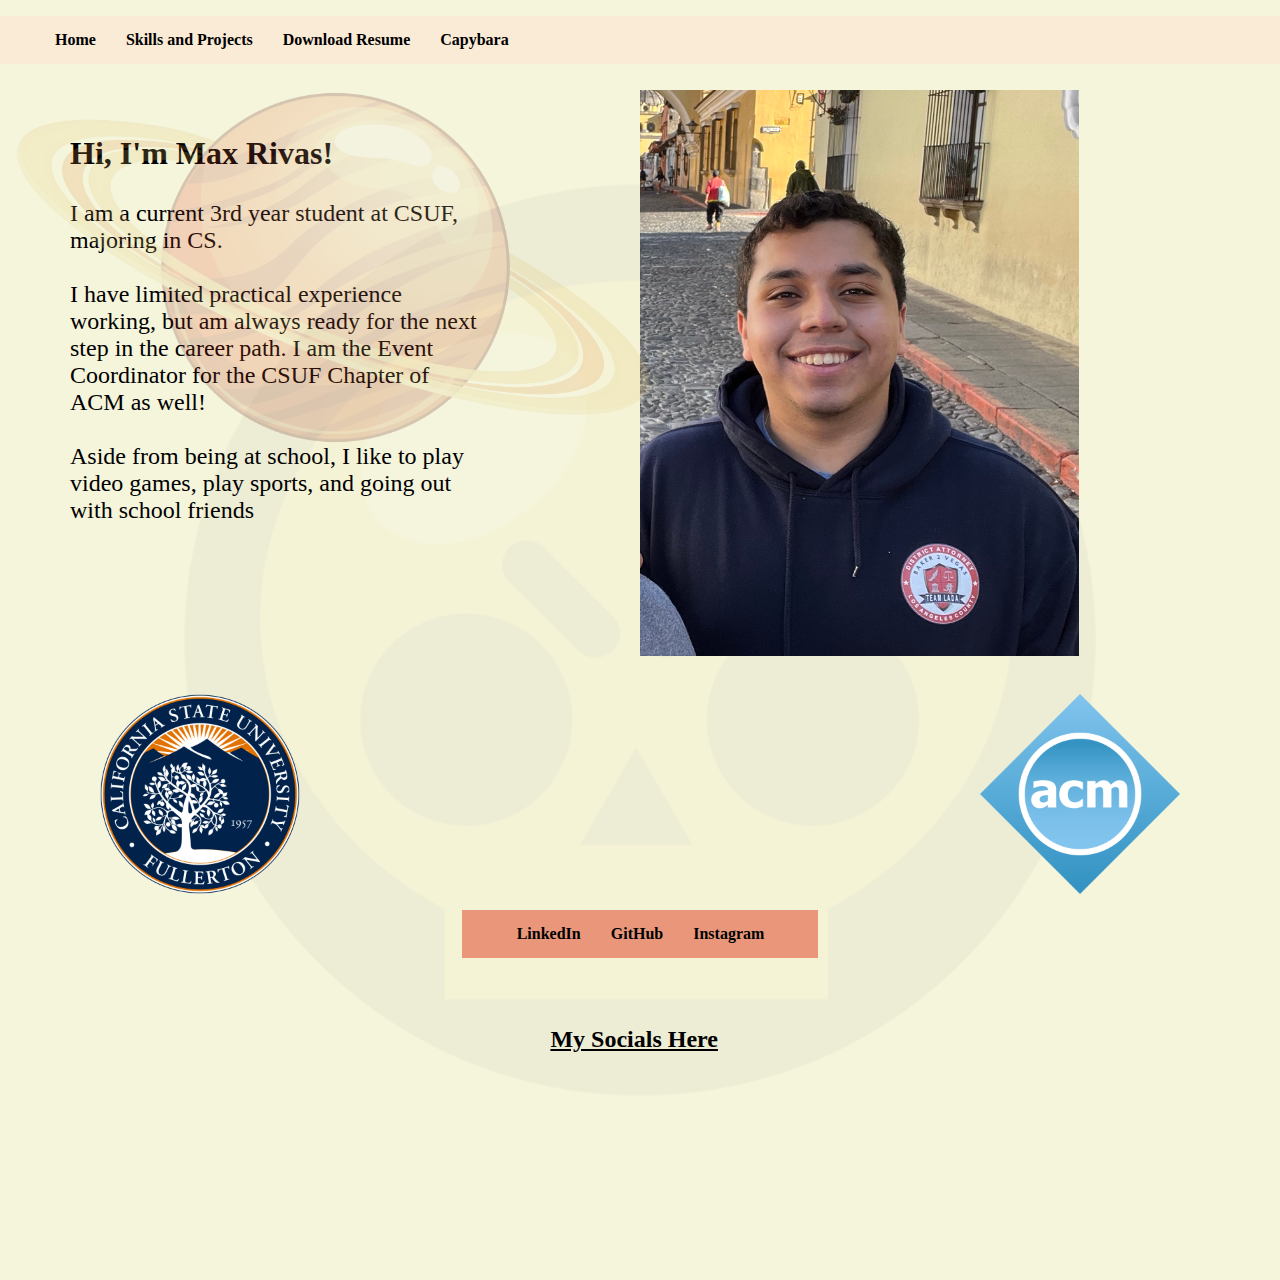
<file: index.html>
<!DOCTYPE html>
<html lang="en">
    <head>
        <meta charset="UTF-8">
        <meta name="viewport" content="width=device-width, initial-scale=1.0">
        <title>Max's Portfolio</title>
        <link rel="stylesheet" href="cssFinal.css">
    </head>
    <body>
        <nav class="navigationbar">
            <ul>
                <li><a href="index.html">Home</a></li>
                <li><a href="s&p.html">Skills and Projects</a></li>
                <li><a href="./Static/Resume.pdf.png" download="My_Resume.png">Download Resume</a></li>
                <li><a href="capybara.html">Capybara</a></li>
            </ul>
        </nav>
        <div id = "Welcome">Hi, I'm Max Rivas!</div>
        <div id = "bio">I am a current 3rd year student at 
            CSUF, majoring in CS.<br><br>I have limited practical
            experience working, but am always ready for the
            next step in the career path. I am the Event 
            Coordinator for the CSUF Chapter of ACM as well!
            <br><br>Aside from being at school, 
            I like to play video games,
            play sports, and going out with school friends</div>
        <div class="me"><img src="./Static/IMG_8209.png"></div>
        <div id = "brawl"> <img src="./Static/brawl_logo.png" alt ="Brawl Stars Logo"></div>
        <div class = "flex">
            <img src="./Static/CSUF.png">
            <img src="./Static/acm.png">
        </div>

        <div class="connections">
            <nav class ="socials">
                <ul>
                    <li><a href="https://www.linkedin.com/in/me/" target="blank">LinkedIn</a></li>
                    <li><a href="https://github.com/Mrivas0331" target="blank">GitHub</a></li>
                    <li><a href="https://www.instagram.com/mrivasss23/" target="blank">Instagram</a></li>
                </ul>
            </nav>
        </div>
        <div id = "planet"><img src="./Static/Saturn_PNG_Clip_Art-3006.png"></div>
        <div id="mysocials"><u>My Socials Here</u></div>
        <script src="jsFinal.js"></script>
    </body> 
</html>
</file>
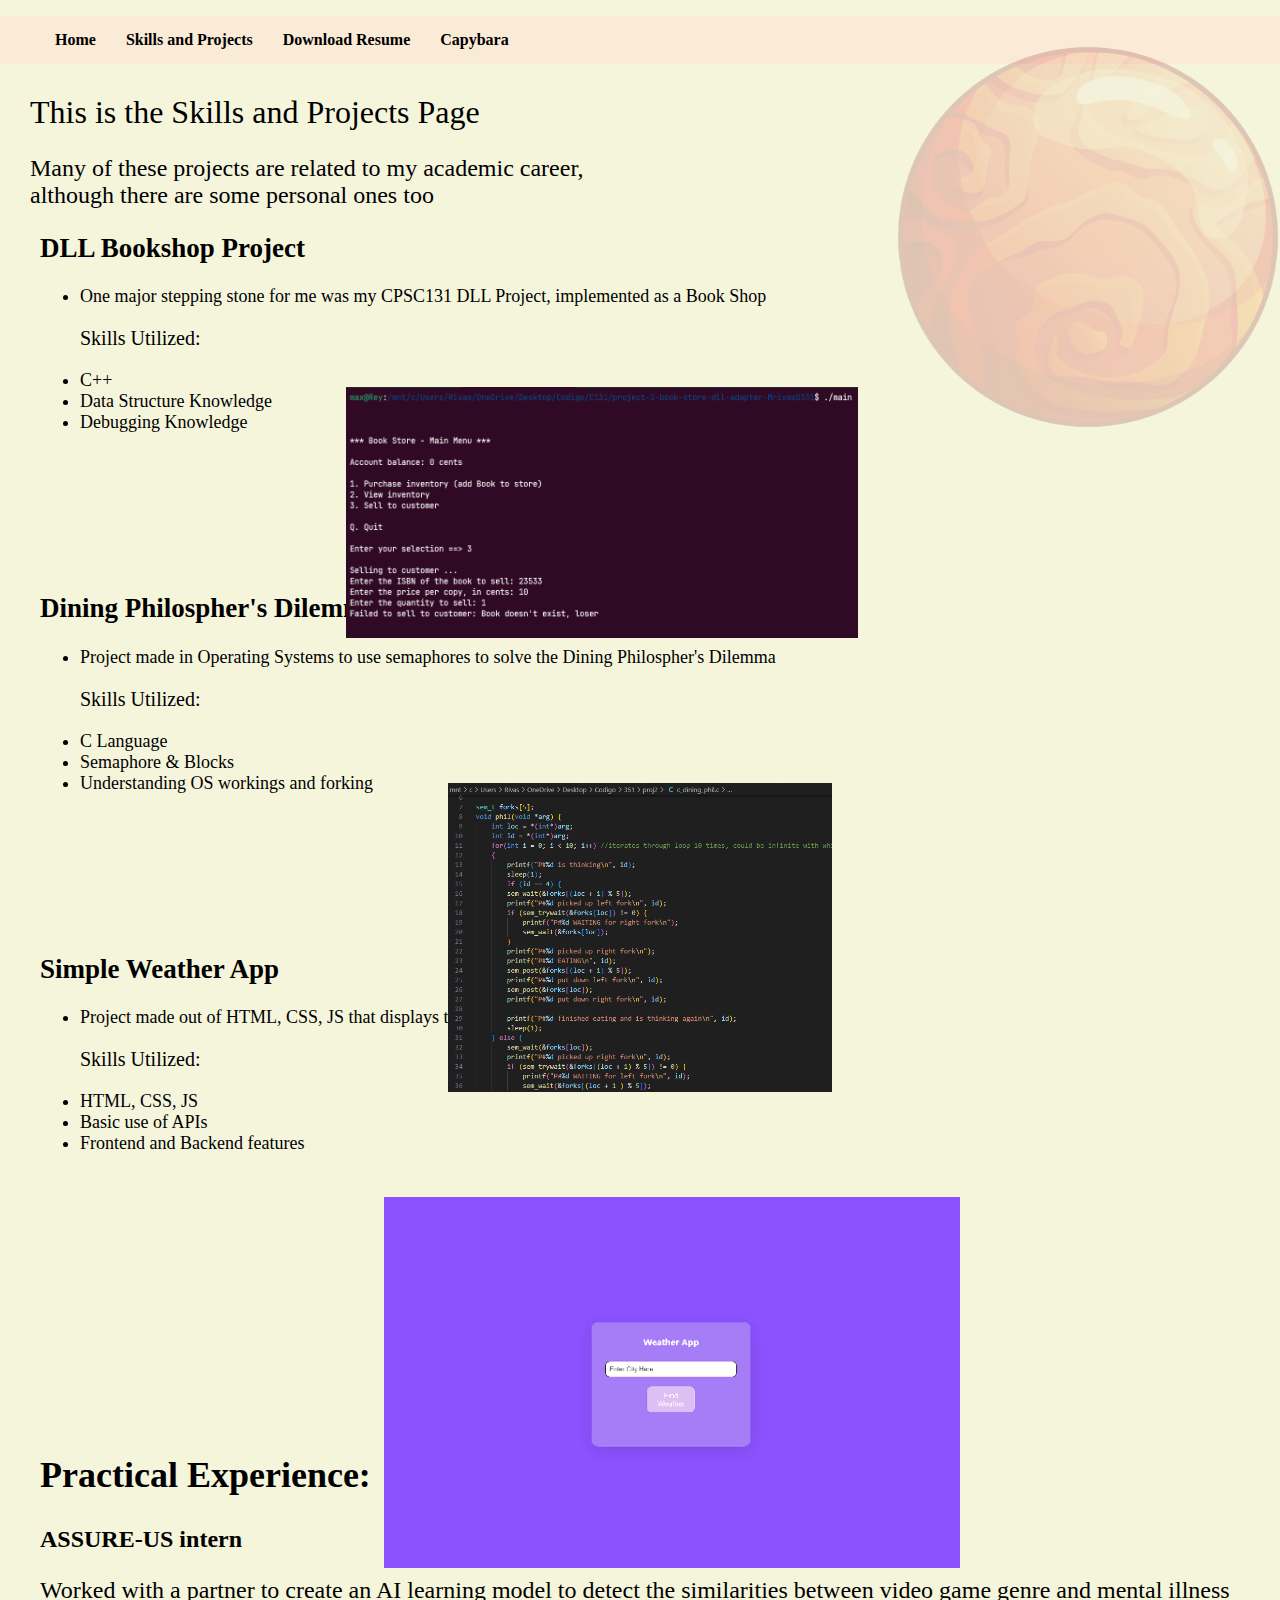
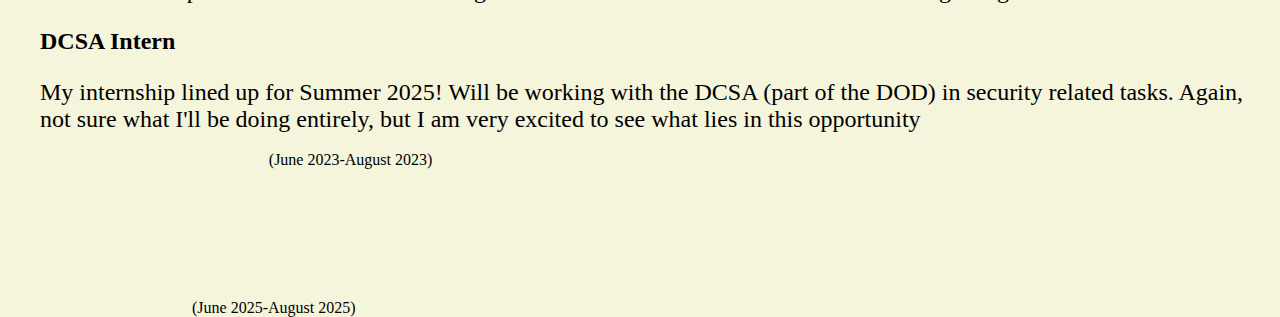
<file: s&p.html>
<!DOCTYPE html>
<html lang="en">
    <head>
        <meta charset="UTF-8">
        <meta name="viewport" content="width=device-width, initial-scale=1.0">
        <title>Max's Portfolio</title>
        <link rel="stylesheet" href="s&p.css">
    </head>
    <body>
        <nav class="navigationbar">
            <ul>
                <li><a href="index.html">Home</a></li>
                <li><a href="s&p.html">Skills and Projects</a></li>
                <li><a href="./Static/Resume.pdf.png" download="My_Resume.png">Download Resume</a></li>
                <li><a href="capybara.html">Capybara</a></li>
            </ul>
        </nav>
        <div class = "Opening"><div id = "Welcome">This is the Skills and Projects Page</div>
        <p>Many of these projects are related to my academic career, although there are some personal ones too</p></div>
        <div class="projects">
            <div id ="proj_title"><h2>DLL Bookshop Project</h2></div>
            <div id="listies"><ul><li>One major stepping stone for me was my CPSC131 DLL Project, implemented as a Book Shop</li></ul></div>
            <div id="listies"><p>Skills Utilized: <ul><li>C++</li><li>Data Structure Knowledge</li><li>Debugging Knowledge</li></ul></p></div>
            <div id="dll"><img src="./Static/image.png"></div>
            <div id ="proj_title2"><h2>Dining Philospher's Dilemma</h2></div>
            <div id="listies"><ul><li>Project made in Operating Systems to use semaphores to solve the Dining Philospher's Dilemma</li></ul></div>
            <div id="listies"><p>Skills Utilized: <ul><li>C Language</li><li>Semaphore & Blocks</li><li>Understanding OS workings and forking</li></ul></p></div>
            <div id="phil"><img src="./Static/image2.png"></div>
            <div id ="proj_title2"><h2>Simple Weather App</h2></div>
            <div id="listies"><ul><li>Project made out of HTML, CSS, JS that displays the weather of a specific city</li></ul></div>
            <div id="listies"><p>Skills Utilized: <ul><li>HTML, CSS, JS</li><li>Basic use of APIs</li><li>Frontend and Backend features</li></ul></p></div>
            <div id="weather"><img src="./Static/image3.png"></div>
        </div>
        <div class ="exp">
            <div id="experience_title"><h2>Practical Experience:</h2></div>
            <div id="assureus"><h2>ASSURE-US intern</h2></div>
            <div id="assureus_time">(June 2023-August 2023)</div>
            <div id="desc"><p>Worked with a partner to create an AI learning model to detect the similarities between video game genre and mental illness</p></div>
            <div id="dcsa"><h2>DCSA Intern</h2></div>
            <div id="dcsa_time">(June 2025-August 2025)</div>
            <div id="desc"><p>My internship lined up for Summer 2025! Will be working with the DCSA (part of the DOD) in security related tasks. Again, not sure what I'll be doing entirely, but I am very excited to see what lies in this opportunity</p></div>
        </div>
        <div id = "planet"><img src="./Static/Mars_PNG_Clip_Art-3002.png"></div>
    </body>
</html>
</file>
<file: cssFinal.css>
body {
    background-color: beige;
    margin: 0px;
}
#Welcome {
    position: absolute;
    top: 15%;
    font-size:xx-large;
    left: 70px;
    font-weight: bold;
}
#bio {
    font-size: x-large;
    position: absolute;
    top:200px;
    left: 70px;
    margin-right: 800px;
}
.me {
    position:absolute;
    top: 90px;
    right: 0px;
    width: 50%;
    height: 50%;
    border-radius: 50%;
}
.flex {
    display: flex;
    justify-content: space-between;
    padding-right: 100px;
    padding-left: 100px;
    margin-top: 630px;
}
.flex img{
    opacity: 1;
    width: 200px;
}
#brawl > img {
        opacity: 0.03;
        position: absolute;
        width: 100vw;
        aspect-ratio: 1/1;
        top: 0;
        left: 0;
        z-index: -1;
}
.navigationbar {
    position: relative;
    /*bottom: 1020px;*/
}
.navigationbar ul {
    list-style-type: none;
    background-color: antiquewhite;
    overflow: hidden;
}
.navigationbar a {
    color:black;
    text-decoration: none;
    display: block;
    text-align: center;
    display: block;
    padding-left: 15px;
    padding-top: 15px;
    padding-bottom: 15px;
    padding-right: 15px;
    font-weight: bold;
    
}
.navigationbar a:hover {
    background-color:burlywood;
}
.navigationbar li {
    float: left;
}
.socials {
    display: flex;
    justify-content: center;
    align-items: center;
}
.socials ul {
    list-style-type: none;
    background-color:darksalmon;
    overflow: hidden;
    padding-right: 39px;
}
.socials a {
    color:black;
    text-decoration: none;
    display: block;
    text-align: center;
    padding-left: 15px;
    padding-top: 15px;
    padding-bottom: 15px;
    padding-right: 15px;
    font-weight: bold;
    transition: transform 0.3s ease, box-shadow 0.3s ease;
}
.socials a:hover {
    background-color:burlywood;
    transform: scale(1.1);
    box-shadow: 0 10px 20px rgba(0, 0, 0, 0.2);
}
.socials li {
    float: left;
}
#mysocials {
    font-size: x-large;
    font-weight: bold;
    position: absolute;
    top: 114%;
    left: 43%;
}
#planet img{
    width: 50%;
    opacity: 0.2;
    position: absolute;
    top: 10%;
    left: 1%;
}
</file>
<file: s&p.css>
body {
    background-color: beige;
    margin: 0px;
}


.navigationbar {
    position: relative;
    top: 10;}
.navigationbar ul {
    list-style-type: none;
    background-color: antiquewhite;
    overflow: hidden;
}
.navigationbar a {
    color:black;
    text-decoration: none;
    display: block;
    text-align: center;
    display: block;
    padding-left: 15px;
    padding-top: 15px;
    padding-bottom: 15px;
    padding-right: 15px;
    font-weight: bold;
    
}
.navigationbar a:hover {
    background-color:burlywood;
}
.navigationbar li {
    float: left;
}

#capy {
    opacity: 0;
    transition: opacity 7s ease-in;
    width: 50%;
    position: absolute;
    top: 125px;
    left: 300px;
    align-items: center;
}
.fade {
    visibility: visible;
}
.capybutton{
    display: flex;
    justify-content: center;
    align-items: center;
}
.Opening {
    font-size: xx-large;
    margin-left: 30px;
    margin-top: 30px;
}
.Opening p {
    font-size: x-large;
    margin-right: 50%;
}
.projects {
    font-size: large;
}
.projects p{
    margin-left: 40px;
    font-size: 20px;
}
#listies {
    margin-left: 40px;
}
#proj_title {
    margin-left: 40px;
}
#dll img{
    position: absolute;
    width: 40%;
    top: 43%;
    left: 27%;
}
#proj_title2 {
    margin-top: 160px;
    margin-left: 40px;
}
#phil img {
    position: absolute;
    width: 30%;
    left: 35%;
    top: 87%;
}
#weather img {
    position: absolute;
    width: 45%;
    left: 30%;
    top: 133%
    
}
#experience_title {
    margin-top: 300px;
    font-size: x-large;
}
.exp {
    margin-left: 40px;
}
#assureus_time {
    position: absolute;
    top: 194.5%;
    left: 21%;
}
#desc {
    font-size: x-large;
    margin-right: 15px;
}
#dcsa_time {
    position: absolute;
    top: 211%;
    left: 15%;
}
#planet img {
    width: 30%;
    opacity: 0.2;
    position: absolute;
    top: 5%;
    right: 0;
}
</file>
